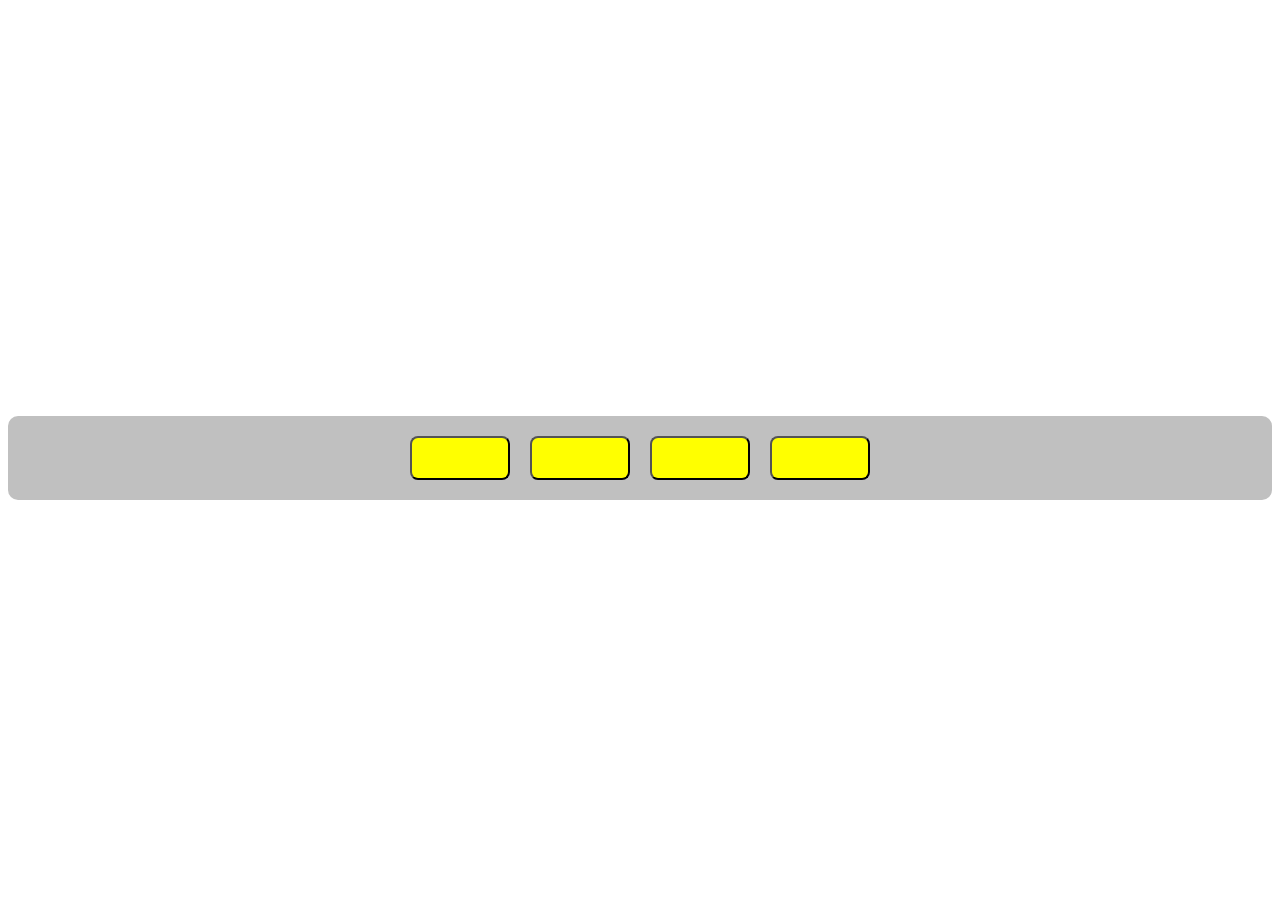
<file: lesson_3/index.html>
<!DOCTYPE html>
<html lang="en">
<head>
   <meta charset="UTF-8">
   <meta name="viewport" content="width=device-width, initial-scale=1.0">
   <title>Document</title>
   <link rel="stylesheet" href="style.css">
</head>
<body>

   <div class="wrapper">
      <button id="btn"></button>
      <button></button>
      <button></button>
      <button></button>
   </div>

   <script src="main.js"></script>
</body>
</html>
</file>
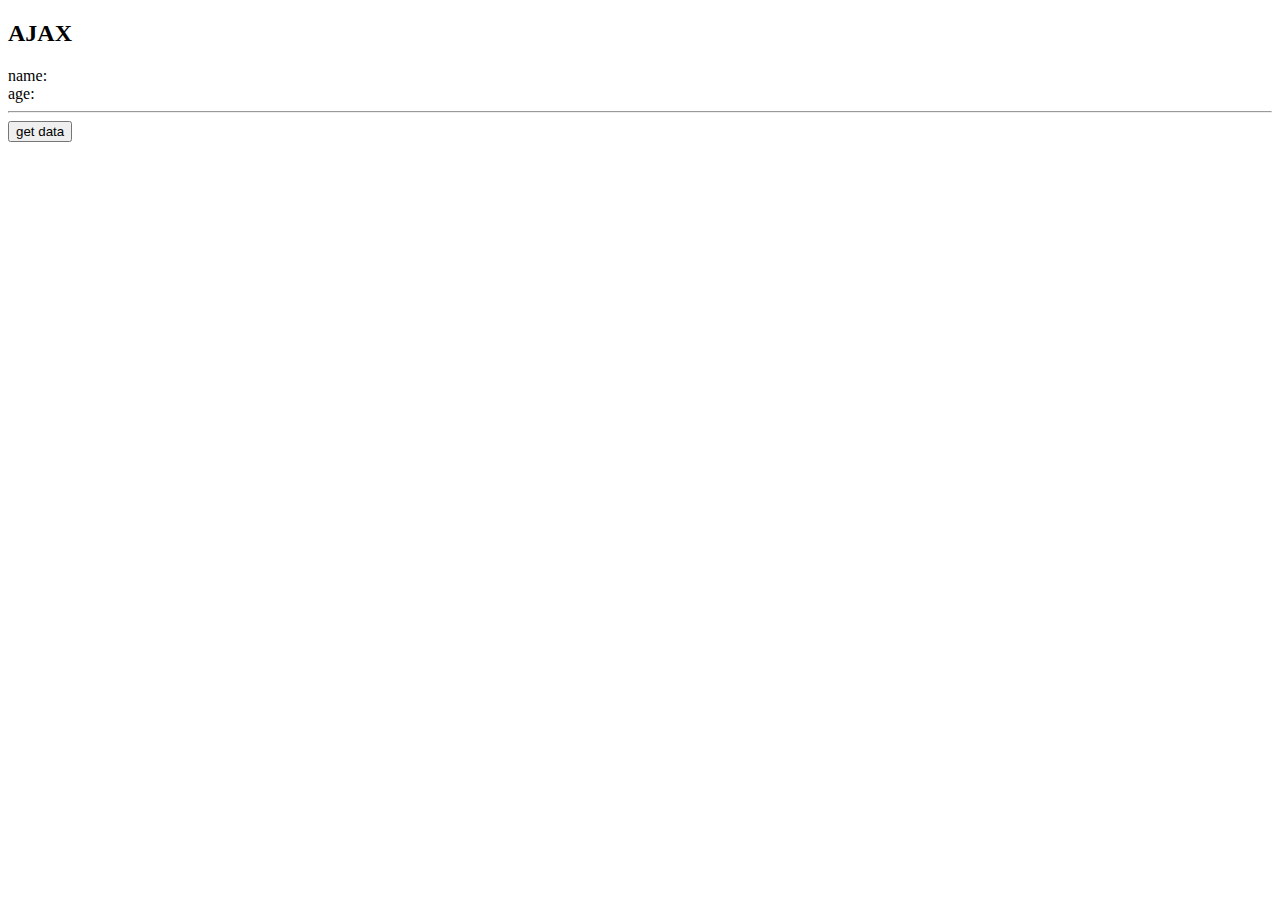
<file: lesson_4/index.html>
<!DOCTYPE html>
<html lang="en">
<head>
   <meta charset="UTF-8">
   <meta name="viewport" content="width=device-width, initial-scale=1.0">
   <title>Document</title>
</head>
<body>
   
   <div class="wrapper">
      <h2>AJAX</h2>
      <div>name: <span class="name"></span></div>
      <div>age: <span class="age"></span></div>
      <hr>
      <button class="btn">get data</button>
   </div>
   

</body>
   <script src="main.js"></script>
</html>
</file>
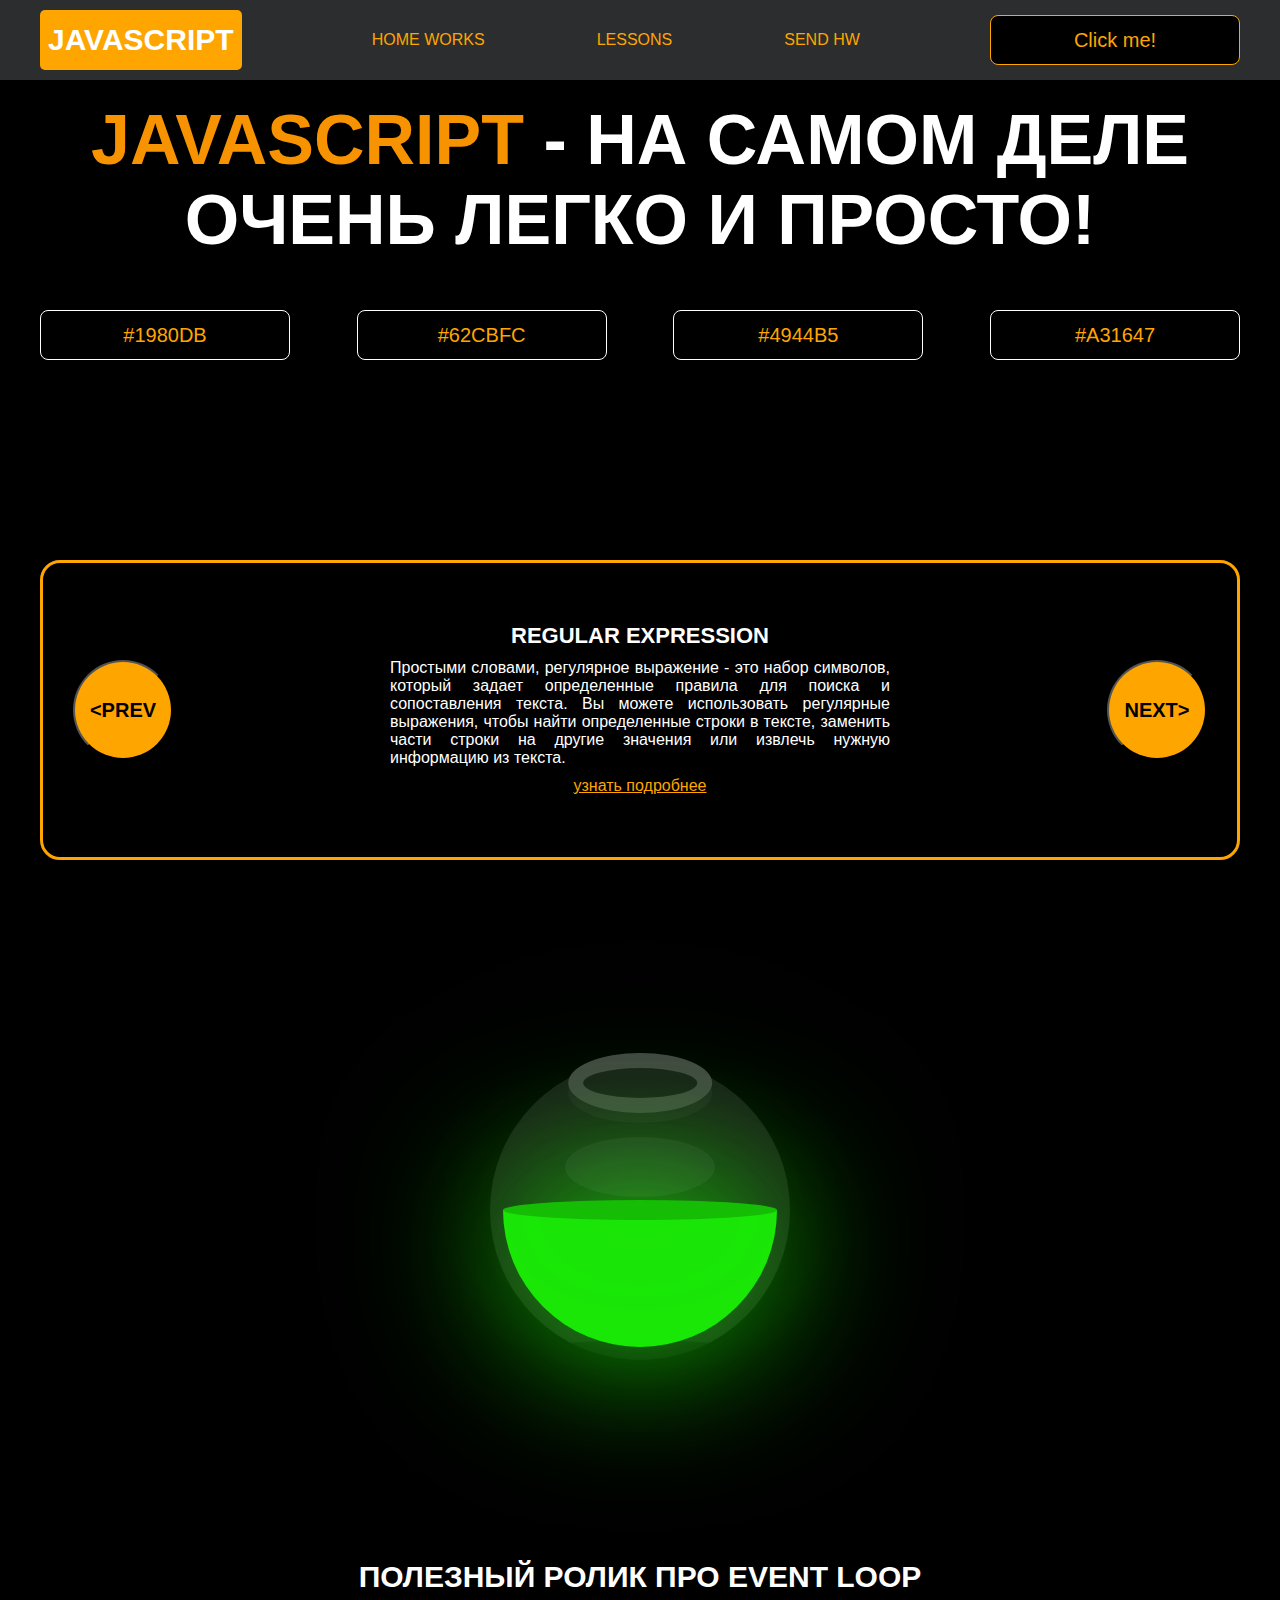
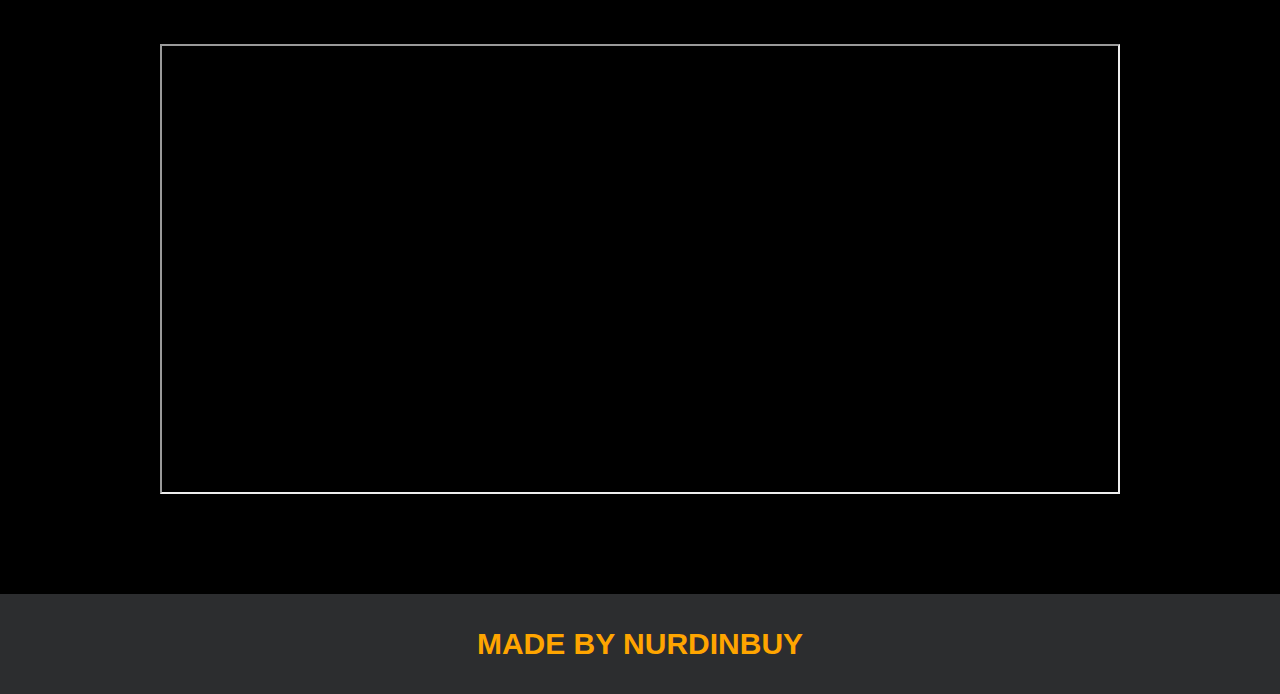
<file: project/index.html>
<!DOCTYPE html>
<html lang="en">
<head>
    <meta charset="UTF-8">
    <title>Java Script</title>
    <link rel="stylesheet" href="css/style.css">
    <link rel="stylesheet" href="css/core.css">
</head>
<body>

<div class="wrapper">
    <div class="header">
        <div class="container">
            <div class="inner_header">
                <a href="index.html">
                    <div class="logotype">
                        <h2>JavaScript</h2>
                    </div>
                </a>
                <ul class="menu">
                    <li class="menu_link">
                        <a href="pages/home_works.html">Home Works</a>
                    </li>
                    <li class="menu_link">
                        <a href="pages/lessons.html">Lessons</a>
                    </li>
                    <li class="menu_link">
                        <a href="http://t.me/nurdinbuy16" target="_blank">Send Hw</a>
                    </li>
                </ul>
                <button class="btn" id="btn-get">Click me!</button>
            </div>
        </div>
    </div>

    <div class="main_block">
        <div class="container">
            <div class="inner_main">
                <h1><strong id="js-color">JavaScript</strong> - на самом деле очень легко и просто!</h1>
                <div class="colors-buttons">
                    <button class="btn btn-color"></button>
                    <button class="btn btn-color"></button>
                    <button class="btn btn-color"></button>
                    <button class="btn btn-color"></button>
                </div>
            </div>
        </div>
    </div>

    <div class="slider_block">
        <div class="container">
            <div class="inner_slider">
                <div class="slider">
                    <button class="btn-slide" id="prev">&lt;prev</button>
                    <div class="slide active_slide">
                        <div class="slide_card">
                            <h3>regular expression</h3>
                            <p>Простыми словами, регулярное выражение - это набор символов, который задает определенные правила для поиска и сопоставления текста. Вы можете использовать регулярные выражения, чтобы найти определенные строки в тексте, заменить части строки на другие значения или извлечь нужную информацию из текста.</p>
                            <a href="https://developer.mozilla.org/ru/docs/Web/JavaScript/Guide/Regular_expressions" target="_blank">узнать подробнее</a>
                        </div>
                    </div>
                    <div class="slide">
                        <div class="slide_card">
                            <h3>recursion</h3>
                            <p>Простыми словами, рекурсия - это, когда функция делает повторяющиеся вызовы самой себя для решения задачи, пока не достигнет определенного условия выхода из рекурсии.</p>
                            <a href="https://learn.javascript.ru/recursion" target="_blank">узнать подробнее</a>
                        </div>
                    </div>
                    <div class="slide">
                        <div class="slide_card">
                            <h3>json</h3>
                            <p>Простыми словами, JSON - это способ представления данных в виде текста, чтобы они могли быть легко поняты и использованы различными программами. Он использует простые правила для описания объектов и массивов, а также для представления простых типов данных, таких как строки, числа, логические значения и т.д.</p>
                            <a href="https://developer.mozilla.org/ru/docs/Learn/JavaScript/Objects/JSON" target="_blank">узнать подробнее</a>
                        </div>
                    </div>
                    <div class="slide">
                        <div class="slide_card">
                            <h3>event loop</h3>
                            <p>Простыми словами, event loop похож на дежурного, который непрерывно проверяет, произошло ли какое-либо событие, и реагирует на него, когда оно происходит. Он имеет список задач, которые нужно выполнить, и он перебирает этот список событий одно за другим, обрабатывая каждое событие, когда оно наступает.</p>
                            <a href="https://highload.today/kak-ustroen-event-loop-v-javascript-parallelnaya-model-i-tsikl-sobytij/" target="_blank">узнать подробнее</a>
                        </div>
                    </div>
                    <button class="btn-slide" id="next">next&gt;</button>
                </div>
            </div>
        </div>
    </div>

    <div class="botlle">
        <div class="container">
            <div class="bottle_inner">
                <a href="pages/monster.html">
                    <div class="bowl">
                        <div class="shadow"></div>
                        <div class="liquid"></div>

                    </div>
                </a>
            </div>
        </div>
    </div>

    <div class="block_video">
        <div class="container">
            <h3>Полезный ролик про Event Loop</h3>
            <div class="inner_block_video">
                <iframe width="80%" height="450" src="https://www.youtube.com/embed/zDlg64fsQow" title="YouTube video player" frameborder="2" allow="autoplay; clipboard-write; encrypted-media; gyroscope; picture-in-picture; web-share" allowfullscreen></iframe>
            </div>
        </div>
    </div>

    <div class="footer">
        <div class="container">
            <a href="https://www.instagram.com/nurdinbuy/" target="_blank">
                <div class="inner_footer">
                    <h2>Made by NurDinBuy</h2>
                </div>
            </a>
        </div>
    </div>
</div>

<div class="modal">
    <div class="modal_dialog">
        <div class="modal_content">
            <form action="#">
                <div class="modal_close">&times;</div>
                <div class="modal_title">Мы свяжемся с вами как можно быстрее!</div>
                <input
                    required
                    placeholder="Ваше имя"
                    name="name"
                    type="text"
                    class="modal_input"
                >
                <input
                    required
                    placeholder="Ваш номер телефона"
                    name="phone"
                    type="text"
                    class="modal_input"
                >
                <button class="btn btn_dark btn_min">Перезвонить мне</button>
            </form>
        </div>
    </div>
</div>

</body>
<script src="js/main.js"></script>
<script src="js/modal.js"></script>
</html>
</file>
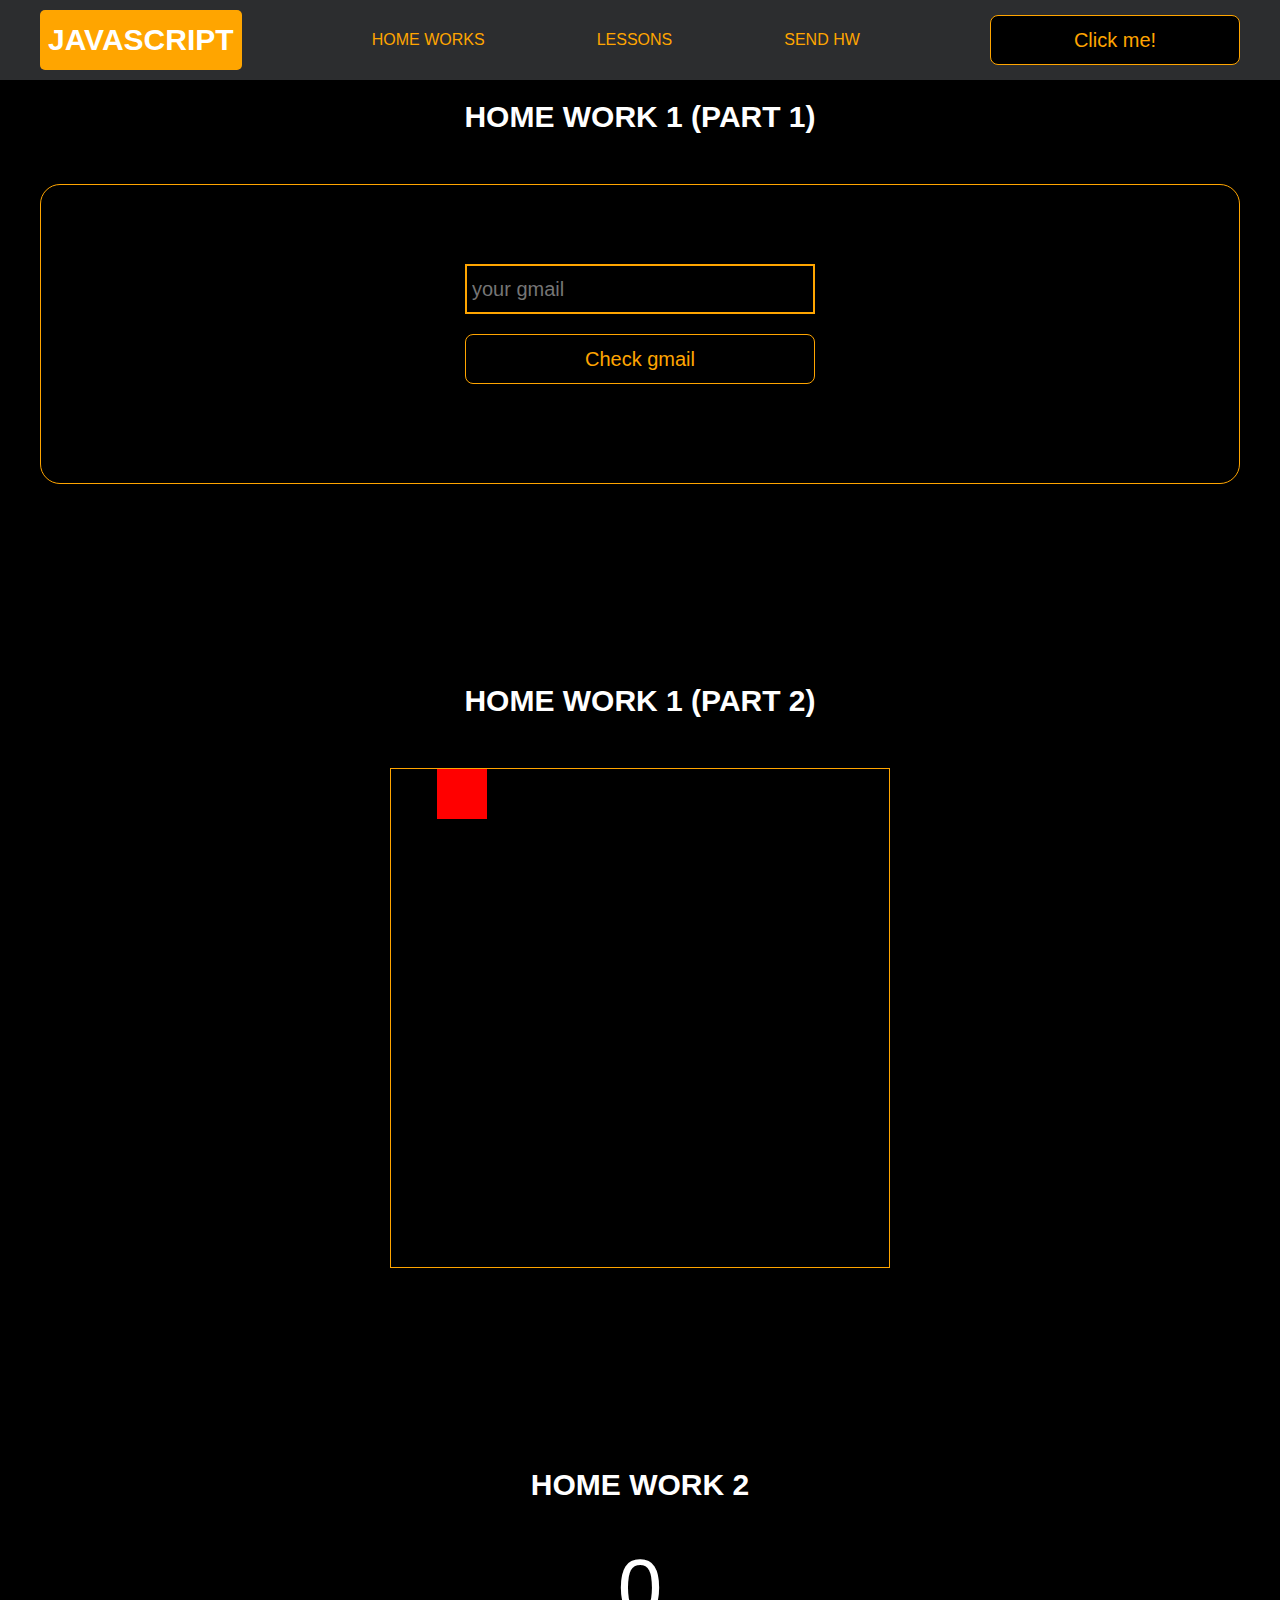
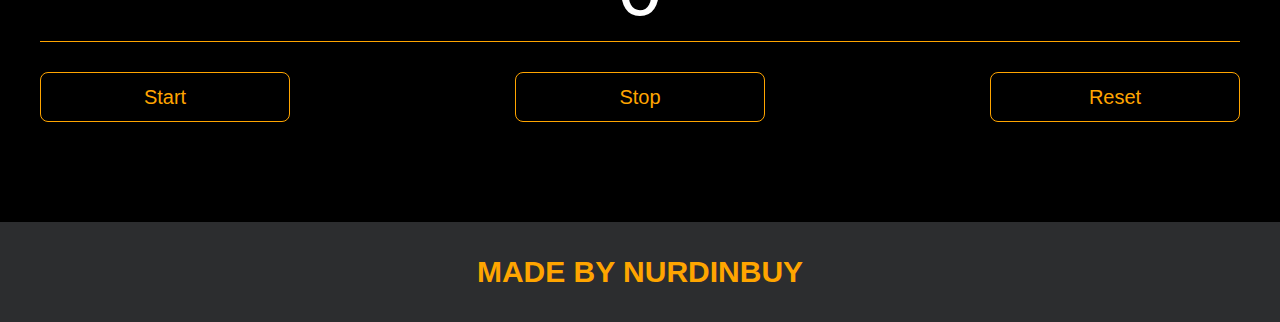
<file: project/pages/home_works.html>
<!DOCTYPE html>
<html lang="en">
<head>
    <meta charset="UTF-8">
    <title>Home Works</title>
    <link rel="stylesheet" href="../css/style.css">
    <link rel="stylesheet" href="../css/core.css">
    <link rel="stylesheet" href="../css/home_works.css">
</head>
<body>

<div class="wrapper">
    <div class="header">
        <div class="container">
            <div class="inner_header">
                <a href="../index.html">
                    <div class="logotype">
                        <h2>Java<span>Script</span></h2>
                    </div>
                </a>
                <ul class="menu">
                    <li class="menu_link">
                        <a href="../pages/home_works.html">Home Works</a>
                    </li>
                    <li class="menu_link">
                        <a href="../pages/lessons.html">Lessons</a>
                    </li>
                    <li class="menu_link">
                        <a href="https://t.me/NurDinBuy16" target="_blank">Send hw</a>
                    </li>
                </ul>
                <button class="btn" id="btn-get">Click me!</button>
            </div>
        </div>
    </div>

    <div class="gmail_block">
        <div class="container">
            <h3>Home work 1 (part 1)</h3>
            <div class="inner_gmail_block">
                <div class="form_gmail">
                    <label for="gmail_input"></label>
                    <input type="text" id="gmail_input" placeholder="your gmail">
                    <button class="btn" id="gmail_button">Check gmail</button>
                    <span class="checker" id="gmail_result"></span>
                </div>
            </div>
        </div>
    </div>

    <div class="move_block">
        <div class="container">
            <h3>Home work 1 (part 2)</h3>
            <div class="inner_move_block">
                <div class="parent_block">
                    <div class="child_block"></div>
                </div>
            </div>
        </div>
    </div>

    <div class="stopwatch">
        <div class="container">
            <h3>Home work 2 </h3>
            <div class="time">
                <div class="time_block">
                    <div class="interval" id="seconds">0</div>
                </div>
            </div>
            <div class="time_buttons">
                <button class="btn" id="start">Start</button>
                <button class="btn" id="stop">Stop</button>
                <button class="btn" id="reset">Reset</button>
            </div>
        </div>
    </div>

    <div class="footer">
        <div class="container">
            <a href="https://www.instagram.com/nurdinbuy/" target="_blank">
                <div class="inner_footer">
                    <h2>Made by NurDinBuy</h2>
                </div>
            </a>
        </div>
    </div>
</div>

<div class="modal">
    <div class="modal_dialog">
        <div class="modal_content">
            <form action="#">
                <div class="modal_close">&times;</div>
                <div class="modal_title">Мы свяжемся с вами как можно быстрее!</div>
                <input required placeholder="Ваше имя" name="name" type="text" class="modal_input">
                <input required placeholder="Ваш номер телефона" name="phone" type="phone" class="modal_input">
                <button class="btn btn_dark btn_min">Перезвонить мне</button>
            </form>
        </div>
    </div>
</div>

</body>
<script src="../js/home_works.js"></script>
<script src="../js/modal.js"></script>
</html>
</file>
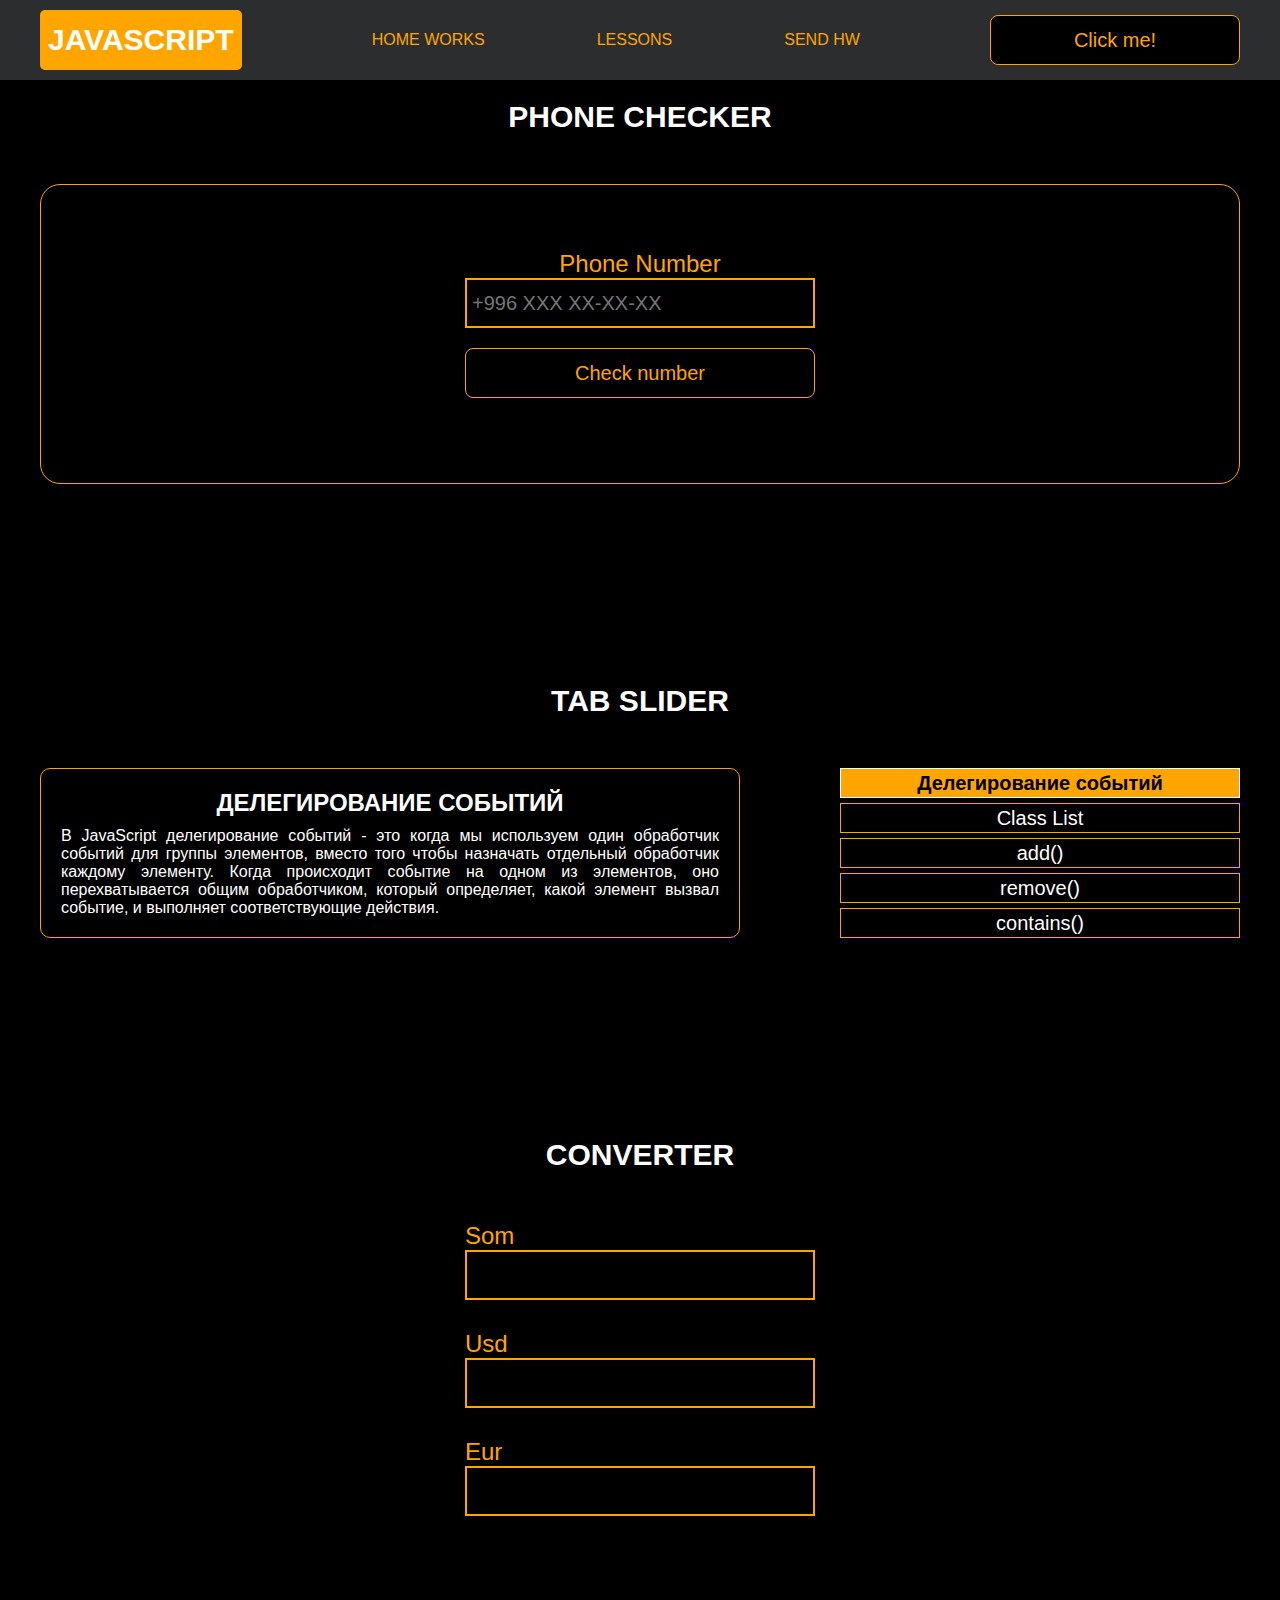
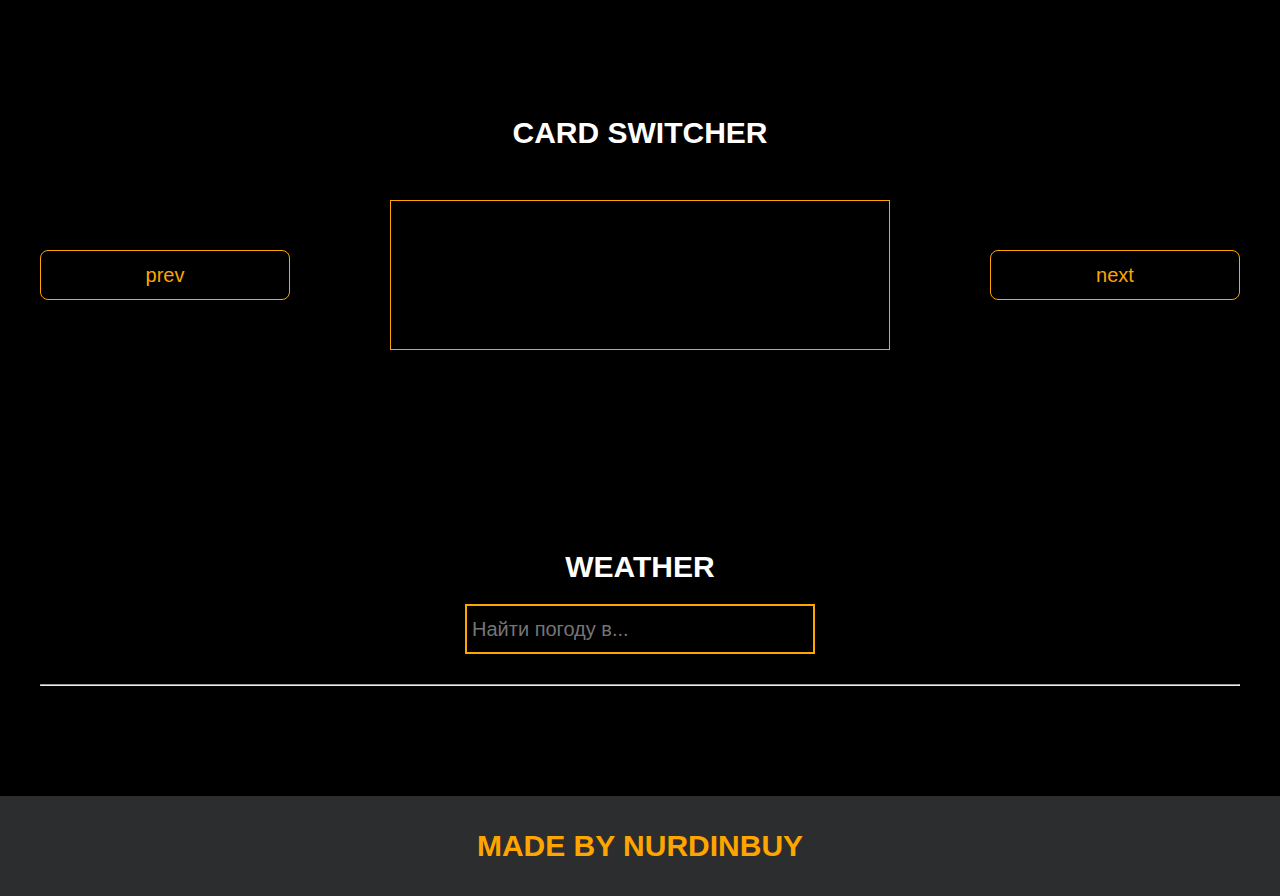
<file: project/pages/lessons.html>
<!DOCTYPE html>
<html lang="en">
<head>
    <meta charset="UTF-8">
    <title>Lessons</title>
    <link rel="stylesheet" href="../css/style.css">
    <link rel="stylesheet" href="../css/core.css">
    <link rel="stylesheet" href="../css/lessons.css">
</head>
<body>

<div class="wrapper">
    <div class="header">
        <div class="container">
            <div class="inner_header">
                <a href="../index.html">
                    <div class="logotype">
                        <h2>Java<span>Script</span></h2>
                    </div>
                </a>
                <ul class="menu">
                    <li class="menu_link">
                        <a href="../pages/home_works.html">Home Works</a>
                    </li>
                    <li class="menu_link">
                        <a href="../pages/lessons.html">Lessons</a>
                    </li>
                    <li class="menu_link">
                        <a href="https://t.me/NurDinBuy16" target="_blank">Send hw</a>
                    </li>
                </ul>
                <button class="btn" id="btn-get">Click me!</button>
            </div>
        </div>
    </div>

    <div class="phone_block">
        <div class="container">
            <h3>Phone checker</h3>
            <div class="inner_phone_block">
                <div class="form_phone">
                    <label for="phone_input">Phone Number</label>
                    <input type="text" id="phone_input" placeholder="+996 XXX XX-XX-XX">
                    <button class="btn" id="phone_button">Check number</button>
                    <span class="checker" id="phone_result"></span>
                </div>
            </div>
        </div>
    </div>

    <div class="tab_slider">
        <div class="container">
            <h3>tab slider</h3>
            <div class="inner_tab_slider">
                <div class="tab_contents_block">

                    <div class="tab_content_block">
                        <h4>Делегирование событий</h4>
                        <p>В JavaScript делегирование событий - это когда мы используем один обработчик событий для
                            группы элементов, вместо того чтобы назначать отдельный обработчик каждому элементу. Когда
                            происходит событие на одном из элементов, оно перехватывается общим обработчиком, который
                            определяет, какой элемент вызвал событие, и выполняет соответствующие действия.</p>
                    </div>
                    <div class="tab_content_block">
                        <h4>classList</h4>
                        <p>classList в JavaScript - это свойство, которое позволяет нам работать с классами элемента
                            HTML. С помощью classList мы можем добавлять, удалять или проверять наличие классов у
                            элемента. Допустим, у нас есть элемент на веб-странице, и мы хотим изменить его классы с
                            помощью JavaScript. Вместо того, чтобы обращаться напрямую к атрибуту class, мы можем
                            использовать свойство classList этого элемента. </p>
                    </div>
                    <div class="tab_content_block">
                        <h4>add()</h4>
                        <p>Метод add позволяет добавить новый класс к списку классов элемента. Например,
                            element.classList.add('new-class') добавит класс с именем "new-class" к элементу.</p>
                    </div>
                    <div class="tab_content_block">
                        <h4>remove()</h4>
                        <p>Метод remove позволяет удалить класс из списка классов элемента. Например,
                            element.classList.remove('old-class') удалит класс с именем "old-class" из элемента.</p>
                    </div>
                    <div class="tab_content_block">
                        <h4>contains()</h4>
                        <p>Метод contains позволяет проверить, содержит ли элемент определенный класс. Он возвращает
                            true, если класс присутствует, и false, если его нет. Например,
                            element.classList.contains('highlight') вернет true, если у элемента есть класс
                            "highlight".</p>
                    </div>

                    <div class="tab_content_items">
                        <div class="tab_content_item tab_content_item_active">Делегирование событий</div>
                        <div class="tab_content_item">Class List</div>
                        <div class="tab_content_item">add()</div>
                        <div class="tab_content_item">remove()</div>
                        <div class="tab_content_item">contains()</div>
                    </div>

                </div>
            </div>
        </div>
    </div>

    <div class="converter">
        <div class="container">
            <h3>CONVERTER</h3>
            <div class="inner_converter">
                <div class="som">
                    <label for="som">Som</label>
                    <input type="number" id="som">
                </div>
                <div class="usd">
                    <label for="usd">Usd</label>
                    <input type="number" id="usd">
                </div>
                <div class="eur">
                    <label for="eur">Eur</label>
                    <input type="number" id="eur">
                </div>
            </div>
        </div>
    </div>

    <div class="card_switcher">
        <div class="container">
            <h3>Card Switcher</h3>
            <div class="inner_card_switcher">
                <button class="btn" id="btn-prev">prev</button>
                <div class="card"></div>
                <button class="btn" id="btn-next">next</button>
            </div>
        </div>
    </div>

    <div class="weather">
        <div class="container">
            <h3>WEATHER</h3>
            <div class="inner_weather">
                <div>
                    <input type="text" class="cityName" placeholder="Найти погоду в...">
                </div>
                <div>
                    <span class="city"></span>
                    <hr/>
                    <span class="temp"></span>
                </div>
            </div>
        </div>
    </div>

    <div class="footer">
        <div class="container">
            <a href="https://www.instagram.com/nurdinbuy/" target="_blank">
                <div class="inner_footer">
                    <h2>Made by NurDinBuy</h2>
                </div>
            </a>
        </div>
    </div>
</div>

<div class="modal">
    <div class="modal_dialog">
        <div class="modal_content">
            <form action="#">
                <div class="modal_close">&times;</div>
                <div class="modal_title">Мы свяжемся с вами как можно быстрее!</div>
                <input required placeholder="Ваше имя" name="name" type="text" class="modal_input">
                <input required placeholder="Ваш номер телефона" name="phone" type="phone" class="modal_input">
                <button class="btn btn_dark btn_min">Перезвонить мне</button>
            </form>
        </div>
    </div>
</div>

</body>
<script src="../js/lesson.js"></script>
<script src="../js/modal.js"></script>
</html>
</file>
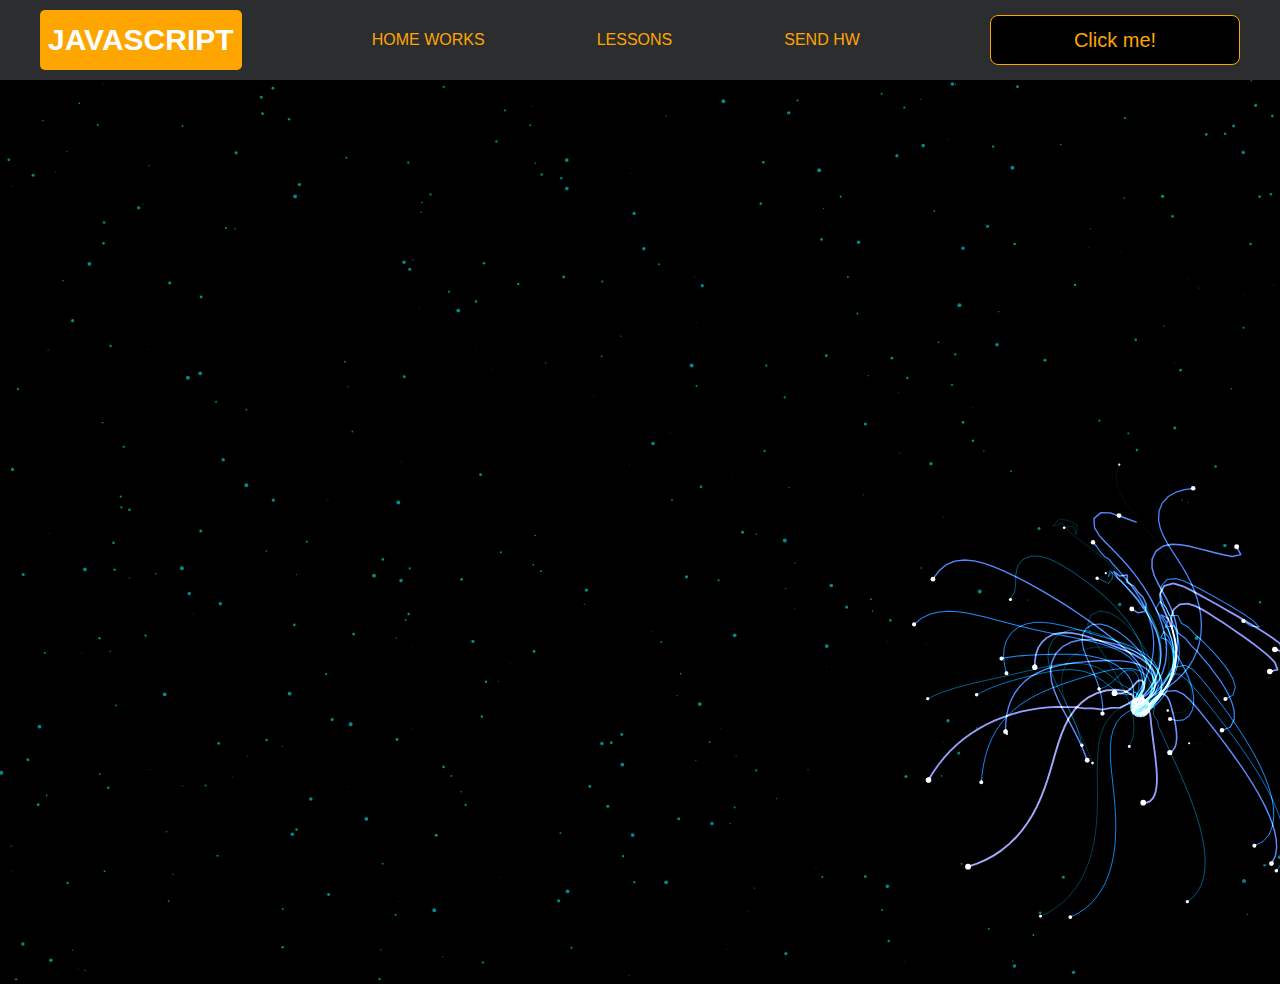
<file: project/pages/monster.html>
<!DOCTYPE html>
<html lang="en">
<head>
    <meta charset="UTF-8">
    <title>Monster</title>
    <link rel="stylesheet" href="../css/style.css">
    <link rel="stylesheet" href="../css/core.css">
    <link rel="stylesheet" href="../css/monster.css">
</head>
<body>
<div class="wrapper">
    <div class="header">
        <div class="container">
            <div class="inner_header">
                <a href="../index.html">
                    <div class="logotype">
                        <h2>Java<span>Script</span></h2>
                    </div>
                </a>
                <ul class="menu">
                    <li class="menu_link">
                        <a href="../pages/home_works.html">Home Works</a>
                    </li>
                    <li class="menu_link">
                        <a href="../pages/lessons.html">Lessons</a>
                    </li>
                    <li class="menu_link">
                        <a href="https://t.me/NurDinBuy16" target="_blank">Send hw</a>
                    </li>
                </ul>
                <button class="btn" id="btn-get">Click me!</button>
            </div>
        </div>
    </div>
</div>
<canvas id="canvas"></canvas>

<div class="modal">
    <div class="modal_dialog">
        <div class="modal_content">
            <form action="#">
                <div class="modal_close">&times;</div>
                <div class="modal_title">Мы свяжемся с вами как можно быстрее!</div>
                <input required placeholder="Ваше имя" name="name" type="text" class="modal_input">
                <input required placeholder="Ваш номер телефона" name="phone" type="phone" class="modal_input">
                <button class="btn btn_dark btn_min">Перезвонить мне</button>
            </form>
        </div>
    </div>
</div>

</body>
<script src="../js/monster.js"></script>
<script src="../js/modal.js"></script>
</html>
</file>
<file: lesson_3/style.css>
.wrapper {
   background-color: silver;
   padding: 20px;
   border-radius: 10px;
   display: flex;
   width: 100%;
   justify-content: center;
   align-items: center;
   flex-wrap: wrap;
   gap: 20px;
}
button {
   padding: 20px;
   width: 100px;
   background-color: yellow;
   border-radius: 8px;

}
body {
   height: 100vh;
   display: flex;
   align-items: center;
   justify-content: center;

}

.red {
   background-color: red;
}
</file>
<file: project/css/style.css>
/* HEADER */

.header {
    height: 80px;
    background: #2c2d2f;
    display: flex;
    align-items: center;
    width: 100%;
    position: fixed;
    top: 0;
    z-index: 2;
}

.inner_header {
    height: 100%;
    display: flex;
    align-items: center;
    justify-content: space-between;
}

/* LOGOTYPE */

.logotype {
    display: flex;
    align-items: center;
    justify-content: center;
    font-size: 22px;
    height: 60px;
    width: fit-content;
    background: var(--orange);
    padding: 8px;
    color: white;
    border-radius: 5px;
    cursor: pointer;
}

/* HEADER MENU */

.menu {
    display: flex;
    justify-content: space-around;
    width: 600px;
}

.menu_link a {
    color: var(--orange);
    text-transform: uppercase;
}

.menu_link a:hover {
    text-decoration: underline;
}

/* MAIN BLOCK */

.main_block {
    padding: 100px 0;
    background: black;
}

/* BUTTONS COLOR PICKER */

.colors-buttons {
    display: flex;
    justify-content: space-between;
    margin-top: 50px;
}

.btn-color {
    border-radius: 20px;
    border-color: white !important;
}

/* FOOTER */

.footer {
    background: #2c2d2f;
    width: 100%;
}

.inner_footer {
    display: flex;
    align-items: center;
    justify-content: center;
    height: 100px;
}

.footer h2 {
    text-transform: uppercase;
    color: var(--orange);
    font-weight: 600;
}


/* SLIDER BLOCK */

.slider_block {
    padding: 100px 0;
    background: black;
}

.slider {
    position: relative;
    width: 100%;
    height: 300px;
    overflow: hidden;
    border: 3px solid var(--orange);
    border-radius: 20px;
    display: flex;
    align-items: center;
    justify-content: space-between;
    padding: 0 30px;
}

.slide {
    position: absolute;
    top: 60px;
    left: 0;
    width: 100%;
    height: 100%;
    display: none;
    transition: opacity 0.5s ease-in-out;
}

.slide_card {
    color: white;
    margin: 0 auto;
    width: 500px;
    text-align: center;
}

.slide_card h3 {
    color: white;
    text-transform: uppercase;
    font-size: 22px;
}

.slide_card p {
    font-size: 16px;
    text-align: justify;
    margin: 10px 0;
}

.slide_card a {
    color: var(--orange);
    text-decoration: underline;
}

.slide.active_slide {
    display: block;
}

/* VIDEO BLOCK */

.block_video {
    background: black;
    padding: 100px 0;
}

.inner_block_video {
    display: flex;
    justify-content: center;
    margin-top: 50px;
}

/* MODAL */

.modal {
    position: fixed;
    height: 100%;
    width: 100%;
    top: 0;
    left: 0;
    z-index: 2;
    background: rgba(0, 0, 0, 0.5);
    backdrop-filter: blur(10px);
    display: none;
}

.modal_dialog {
    max-width: 500px;
    margin: 200px auto;
}

.modal_content {
    position: relative;
    width: 100%;
    padding: 40px;
    background-color: black;
    border: 2px solid var(--orange);
    border-radius: 4px;
    max-height: 80vh;
    overflow-y: auto;
}

.modal_content form {
    display: flex;
    flex-direction: column;
    align-items: center;
}

.modal_close {
    position: absolute;
    top: 8px;
    right: 14px;
    font-size: 30px;
    color: red;
    opacity: 0.5;
    font-weight: 700;
    border: none;
    background-color: transparent;
    cursor: pointer;
}

.modal_title {
    text-align: center;
    font-size: 22px;
    text-transform: uppercase;
    color: white;
}

.modal_input, .btn_min {
    width: 100% !important;
    margin-top: 10px;
}


/*-------BOTTLE-------*/

.botlle {
    background: black;
    padding: 100px 0;
}

.bottle_inner {
    display: flex;
    justify-content: center;
    align-items: center;
}

.bowl {
    position: relative;
    width: 300px;
    height: 300px;
    background: rgba(255, 255, 255, 0.1);
    border-radius: 50%;
    border: 8px solid transparent;
    animation: animate 5s linear infinite;
    transform-origin: bottom center;
    animation-play-state: run;
}

@keyframes animate {
    0% {
        transform: rotate(0deg);
    }
    25% {
        transform: rotate(22deg);
    }
    50% {
        transform: rotate(0deg);
    }
    75% {
        transform: rotate(-22deg);
    }
    100% {
        filter: hue-rotate(360deg);
    }
}

.bowl::before {
    content: "";
    position: absolute;
    top: -15px;
    left: 50%;
    transform: translateX(-50%);
    width: 40%;
    height: 30px;
    border: 15px solid #444;
    border-radius: 50%;
    box-shadow: 0 10px #222;

}

.bowl::after {
    content: "";
    position: absolute;
    top: 35%;
    left: 50%;
    transform: translate(-50%, -50%);
    width: 150px;
    height: 60px;
    background: rgba(255, 255, 255, 0.05);
    transform-origin: center;
    animation: animatebowlshadow 5s linear infinite;
    border-radius: 50%;
    animation-play-state: running;

}


@keyframes animatebowlshadow {
    0% {
        left: 50%;
        width: 150px;
        height: 60px;
    }
    25% {
        left: 55%;
        width: 140px;
        height: 65px;
    }
    50% {
        left: 50%;
        width: 150px;
        height: 60px;
    }
    75% {
        left: 45%;
        width: 140px;
        height: 65px;
    }
    100% {


    }
}


.liquid {
    position: absolute;
    top: 50%;
    left: 5px;
    right: 5px;
    bottom: 5px;
    background: #1ae907;
    border-bottom-left-radius: 150px;
    border-bottom-right-radius: 150px;
    filter: drop-shadow(0 0 80px #1ae907);
    transform-origin: top center;
    animation: animateliquid 5s linear infinite;
    animation-play-state: running;
}

@keyframes animateliquid {
    0% {
        transform: rotate(0deg);
    }
    25% {
        transform: rotate(-22deg);
    }
    30% {
        transform: rotate(-23deg);
    }
    50% {
        transform: rotate(0deg);
    }
    75% {
        transform: rotate(22deg);
    }
    80% {
        transform: rotate(23deg);
    }
    100% {
        transform: rotate(0deg);
    }


}

.liquid::before {
    content: "";
    position: absolute;
    top: -10px;
    width: 100%;
    height: 20px;
    background: #15be05;
    border-radius: 50%;
    filter: drop-shadow(0 0 80px #15be05);
}

.shadow {
    position: absolute;
    top: calc(50% + 150px);
    left: 50%;
    transform: translate(-50%, -50%);
    width: 260px;
    height: 40px;
    background: rgba(0, 0, 0, 0.5);
    border-radius: 50%;
    animation: animateshadow 5s linear infinite;
    animation-play-state: running;

}

@keyframes animateshadow {
    0% {
        left: 50%;
        width: 260px;
        height: 40px;
        top: calc(50% + 150px);

    }

    25% {
        left: 55%;
        width: 265px;
        height: 30px;
        top: calc(50% + 130px);

    }
    50% {
        left: 50%;
        width: 260px;
        height: 40px;
        top: calc(50% + 150px);

    }
    75% {
        left: 45%;
        width: 265px;
        height: 30px;
        top: calc(50% + 130px);

    }
    100% {
    }
}
</file>
<file: project/css/core.css>
* {
    margin: 0;
    padding: 0;
    box-sizing: border-box;
}

.container {
    width: 1200px;
    margin: 0 auto;
}

body {
    font-family: "Britannic Bold", sans-serif;
    background: #c2d0d0;
}

.btn {
    width: 250px;
    height: 50px;
    font-size: 20px;
    cursor: pointer;
    border: 1px solid var(--orange);
    background: black;
    color: var(--orange);
    border-radius: 8px;
}

.btn:hover {
    background: #414349;
}

.btn:active {
    background: #56585D;
    border: 2px solid var(--orange);
}

a {
    text-decoration: none;
}

li {
    list-style: none;
}

h1 {
    text-align: center;
    font-size: 70px;
    color: white;
    margin: 0 auto;
    text-transform: uppercase;
    font-weight: 600;
}

h2 {
    text-align: center;
    font-size: 30px;
    color: white;
    margin: 0 auto;
    text-transform: uppercase;
    font-weight: 600;
}

h3 {
    text-align: center;
    font-size: 30px;
    color: white;
    margin: 0 auto;
    text-transform: uppercase;
    font-weight: 600;
}

h4 {
    font-size: 24px;
    color: white;
    text-transform: uppercase;
    font-weight: 600;
}

strong {
    color: #F79300;
}

label {
    font-size: 24px;
    color: var(--orange);
}

input {
    width: 350px;
    height: 50px;
    font-size: 20px;
    padding-left: 5px;
    color: var(--orange);
    background: black;
    border: 2px solid var(--orange);
}

.checker {
    color: white;
    font-size: 30px;
}

.btn-slide {
    display: block;
    width: 100px;
    height: 100px;
    background: var(--orange);
    color: black;
    font-size: 20px;
    text-transform: uppercase;
    border-radius: 50%;
    font-weight: 800;
    z-index: 1;
}

.btn-slide:hover {
    background: #b68733 !important;
    cursor: pointer;
    color: white;
}

:root {
    --orange: orange;
    --black: black;
}
</file>
<file: project/css/home_works.css>
/* GMAIL BLOCK */

.gmail_block {
    background: black;
    padding: 100px 0;
}

.inner_gmail_block {
    margin-top: 50px;
    display: flex;
    justify-content: space-evenly;
    border: 1px solid var(--orange);
    height: 300px;
    border-radius: 20px;
    align-items: center;
}

.form_gmail {
    display: flex;
    flex-direction: column;
    align-items: center;
}

.form_gmail button {
    width: 100%;
    margin: 20px 0;
}

/* MOVE BLOCK */

.move_block {
    background: black;
    padding: 100px 0;
}

.inner_parent_block {
    height: 400px;
    width: 400px;
    border: 1px solid var(--orange);
    border-radius: 18px;
}

.parent_block {
    height: 500px;
    width: 500px;
    border: 1px solid var(--orange);
    position: relative;
    margin: 0 auto;
}

.child_block {
    position: absolute;
    top: 0;
    width: 50px;
    height: 50px;
    background-color: red;
}

.inner_move_block {
    margin-top: 50px;
}

/*----ANALOG CLOCK-----*/

.clock {
    --clock-size: 360px;
    width: var(--clock-size);
    height: var(--clock-size);
    position: absolute;
    inset: 0;
    margin: auto;
    border-radius: 50%;
    color: white;
}

.spike {
    position: absolute;
    width: 8px;
    height: 1px;
    background: #fff9;
    line-height: 20px;
    transform-origin: 50%;
    z-index: 5;
    inset: 0;
    margin: auto;
    font-style: normal;
    transform: rotate(var(--rotate)) translateX(var(--dail-size));
}
.spike:nth-child(5n+1) {
    box-shadow: -7px 0 #fff9;
}
.spike:nth-child(5n+1):after {
    content: attr(data-i);
    position: absolute;
    right: 22px;
    top: -10px;
    transition: 1s linear;
    transform: rotate(calc( var(--dRotate) - var(--rotate)));
}

.seconds {
    --dRotate: 0deg;
    --dail-size: calc((var(--clock-size)/ 2) - 8px);
    font-weight: 800;
    font-size: 18px;
    transform: rotate(calc( -1 * var(--dRotate)));
    position: absolute;
    inset: 0;
    margin: auto;
    transition: 1s linear;
}

.minutes {
    --dail-size: calc((var(--clock-size)/ 2) - 65px);
    font-size: 16px;
    transform: rotate(calc( -1 * var(--dRotate)));
    position: absolute;
    inset: 0;
    margin: auto;
    transition: 1s linear;
}

.stop-anim {
    transition: 0s linear;
}
.stop-anim .spike:after {
    transition: 0s linear !important;
}

.hour {
    font-size: 70px;
    font-weight: 900;
    position: absolute;
    left: 50%;
    top: 50%;
    transform: translate(-50%, -50%);
}

.minute {
    font-size: 36px;
    font-weight: 900;
    position: absolute;
    background: #000;
    z-index: 10;
    right: calc(var(--clock-size)/ 4.5);
    top: 50%;
    transform: translateY(-50%);
}
.minute:after {
    content: "";
    position: absolute;
    border: 2px solid #fff;
    border-right: none;
    height: 50px;
    left: -10px;
    top: 50%;
    border-radius: 40px 0 0 40px;
    width: calc(var(--clock-size)/ 2.75);
    transform: translatey(-50%);
}


/*-------STOP WATCH------ */

.time {
    color: white;
    display: flex;
    justify-content: center;
    font-size: 80px;
    height: 100px;
    width: 100%;
    border-bottom: 1px solid var(--orange);
    margin-top: 40px;
}

.time_block {
    display: flex;
    width: 500px;
    justify-content: center;
}

.stopwatch {
    padding: 100px 0;
    background: black;
}

.time_buttons {
    margin-top: 30px;
    width: 100%;
    display: flex;
    justify-content: space-between;
}
</file>
<file: project/css/lessons.css>
/* PHONE CHECKER */

.phone_block {
    background: black;
    padding: 100px 0;
}

.inner_phone_block {
    margin-top: 50px;
    display: flex;
    justify-content: space-evenly;
    border: 1px solid var(--orange);
    height: 300px;
    border-radius: 20px;
    align-items: center;
}

.form_phone {
    display: flex;
    flex-direction: column;
    align-items: center;
}

.form_phone button {
    width: 100%;
    margin: 20px 0;
}

/* TAB SLIDER */

.tab_slider {
    background: black;
    padding: 100px 0;
}

.tab_content_block {
    width: 700px;
    border: 1px solid var(--orange);
    padding: 20px;
    border-radius: 10px;
    text-align: center;
    display: flex;
    align-items: center;
    flex-direction: column;
    justify-content: center;
    height: 170px;
}

.tab_content_block p {
    color: white;
    margin-top: 10px;
    text-align: justify;
}

.tab_content_items {
    width: 400px;
    display: flex;
    flex-direction: column;
    row-gap: 5px;
}

.tab_content_item {
    padding: 10px;
    height: 30px;
    color: white;
    border: 1px solid var(--orange);
    text-align: center;
    font-size: 20px;
    cursor: pointer;
    display: grid;
    place-content: center;
}

.tab_content_item_active {
    background: var(--orange);
    color: black;
    font-weight: 600;
    border: 1px solid white;
}

.tab_contents_block {
    display: flex;
    justify-content: space-between;
    align-items: center;
    margin-top: 50px;
}

/*------CARD SWITCHER------*/

.card_switcher {
    background-color: black;
    padding: 100px 0;
}

.card {
    width: 500px;
    height: 150px;
    border: 1px solid var(--orange);
    text-align: center;
    display: flex;
    flex-direction: column;
    justify-content: space-around;
    align-items: center;
    padding: 10px;
}

.card p {
    color: var(--orange);
    font-size: 20px;
}

.card span {
    color: white;
    font-size: 30px;
}

.inner_card_switcher {
    margin-top: 50px;
    display: flex;
    align-items: center;
    justify-content: space-between;
}


/*-------CONVERTER--------*/


.converter {
    padding: 100px 0;
    background-color: black;
}

.inner_converter {
    display: flex;
    align-items: center;
    justify-content: center;
    flex-direction: column;
    gap: 30px;
    margin-top: 50px;
}

.inner_converter > div {
    display: flex;
    flex-direction: column;
}

/*------WEATHER------*/

.weather {
    padding: 100px 0;
    background-color: black;
}

.inner_weather > div {
    display: flex;
    flex-direction: column;
    align-items: center;
    gap: 10px;
    color: white;
    font-size: 25px;
}

.inner_weather {
    display: flex;
    flex-direction: column;
    gap: 20px;
    margin-top: 20px;
}

hr {
    width: 100%;
}
</file>
<file: project/css/monster.css>
body,
html {
    margin: 0;
    padding: 0;
    position: fixed;
    background: black;
}

.header {
    position: static !important;
}

.buymeacoffee {
    text-decoration: none;
    position: fixed;
    right: 2rem;
    bottom: 2rem;
    background: #FFDD00;
    width: 3.5rem;
    height: 3.5rem;
    border-radius: 50%;
    transition: all 0.1s linear;
    box-shadow: 0.2rem 0.2rem 0.5rem rgba(0, 0, 0, 0.2);
    z-index: 1000;
    display: flex;
    align-items: center;
    justify-content: center;
}

.buymeacoffee:hover {
    width: 4rem;
    height: 4rem;
    line-height: 4rem;
}
</file>
